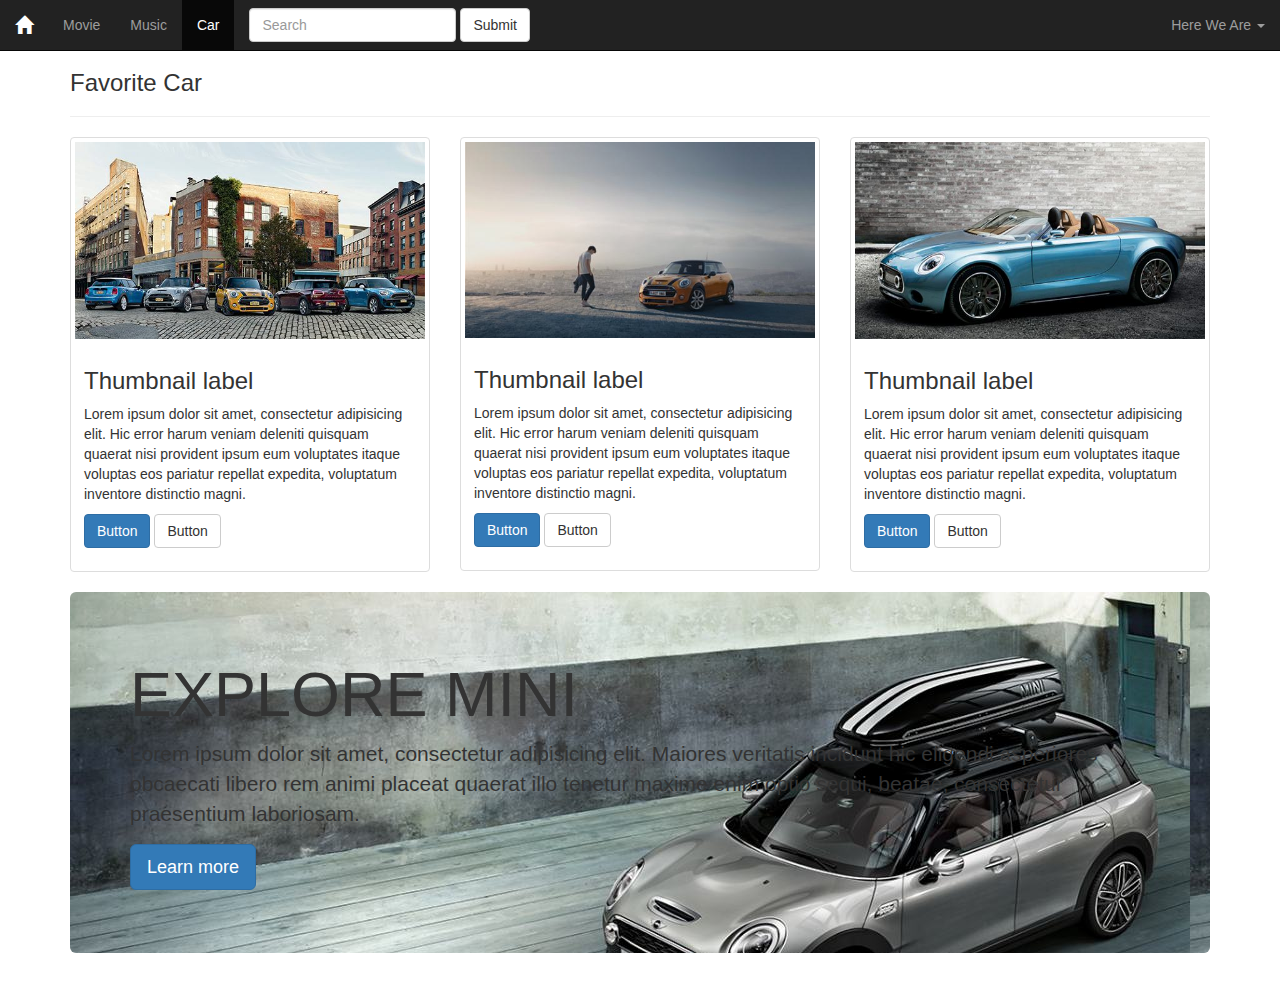
<file: car.html>
<!DOCTYPE html>
<html lang="en">
<head>
	<meta charset="UTF-8">
	<meta http-equiv="X-UA-Compatible" content="IE=edge"/>
	<meta name="viewport" content="width=device-width, initial-scale=1"/>
	<title>car.html</title>
	<link rel="stylesheet" href="css/bootstrap.css"/>
	<style>
		
		body {
			padding-top: 50px;
		}
		


	</style>
</head>
<body>
<nav class="navbar navbar-inverse navbar-fixed-top">
  <div class="container-fluid">
    <!-- Brand and toggle get grouped for better mobile display -->
    <div class="navbar-header">
      <button type="button" class="navbar-toggle collapsed" data-toggle="collapse" data-target="#bs-example-navbar-collapse-1" aria-expanded="false">
        <span class="sr-only">Toggle navigation</span>
        <span class="icon-bar"></span>
        <span class="icon-bar"></span>
        <span class="icon-bar"></span>
      </button>
      <a class="navbar-brand" href="index.html"><span class="glyphicon glyphicon-home" ></span></a>
    </div>

    <!-- Collect the nav links, forms, and other content for toggling -->
    <div class="collapse navbar-collapse" id="bs-example-navbar-collapse-1">
      <ul class="nav navbar-nav">
        <li><a href="index.html">Movie</a></li>
        <li><a href="music.html">Music</a></li>
        <li class="active"><a href="#">Car</a></li>         
      </ul>
      <form class="navbar-form navbar-left">
        <div class="form-group">
          <input type="text" class="form-control" placeholder="Search">
        </div>
        <button type="submit" class="btn btn-default">Submit</button>
      </form>
      <ul class="nav navbar-nav navbar-right">
        <li class="dropdown">
          <a href="#" class="dropdown-toggle" data-toggle="dropdown" role="button" aria-haspopup="true" aria-expanded="false">Here We Are <span class="caret"></span></a>
          <ul class="dropdown-menu">
            <li><a href="info.html">Info</a></li>
            <li><a href="map.html">Contact Us</a></li>            
          </ul>
        </li>
      </ul>
    </div><!-- /.navbar-collapse -->
  </div><!-- /.container-fluid -->
</nav>

<div class="container">
	<h3>Favorite Car</h3>
	<hr>
	<div class="row">
		<div class="col-sm-6 col-md-4">
		    <div class="thumbnail">
		      <img src="images/car01.jpg" >
		      <div class="caption">
		        <h3>Thumbnail label</h3>
		        <p>Lorem ipsum dolor sit amet, consectetur adipisicing elit. Hic error harum veniam deleniti quisquam quaerat nisi provident ipsum eum voluptates itaque voluptas eos pariatur repellat expedita, voluptatum inventore distinctio magni.</p>
		        <p><a href="#" class="btn btn-primary" role="button">Button</a> <a href="#" class="btn btn-default" role="button">Button</a></p>
		      </div>
		    </div>
		  </div>
		 <div class="col-sm-6 col-md-4">
		    <div class="thumbnail">
		      <img src="images/car02.jpg">
		      <div class="caption">
		        <h3>Thumbnail label</h3>
		        <p>Lorem ipsum dolor sit amet, consectetur adipisicing elit. Hic error harum veniam deleniti quisquam quaerat nisi provident ipsum eum voluptates itaque voluptas eos pariatur repellat expedita, voluptatum inventore distinctio magni.</p>
		        <p><a href="#" class="btn btn-primary" role="button">Button</a> <a href="#" class="btn btn-default" role="button">Button</a></p>
		      </div>
		    </div>
		  </div>
		  <div class="col-sm-6 col-md-4">
		    <div class="thumbnail">
		      <img src="images/car03.jpg">
		      <div class="caption">
		        <h3>Thumbnail label</h3>
		        <p>Lorem ipsum dolor sit amet, consectetur adipisicing elit. Hic error harum veniam deleniti quisquam quaerat nisi provident ipsum eum voluptates itaque voluptas eos pariatur repellat expedita, voluptatum inventore distinctio magni.</p>
		        <p><a href="#" class="btn btn-primary" role="button">Button</a> <a href="#" class="btn btn-default" role="button">Button</a></p>
		      </div>
		    </div>
		  </div>

	</div>

	<div class="jumbotron img-responsive" style="background-image: url(images/car.jpg);">
		  <h1>EXPLORE MINI</h1>
		  <p>Lorem ipsum dolor sit amet, consectetur adipisicing elit. Maiores veritatis incidunt hic eligendi asperiores obcaecati libero rem animi placeat quaerat illo tenetur maxime enim optio sequi, beatae, consectetur praesentium laboriosam.</p>
		  <p><a class="btn btn-primary btn-lg" href="#" role="button">Learn more</a></p>
	</div>

		
	
</div>

<script src="js/jquery-3.3.1.js"></script>
<script src="js/bootstrap.js"></script>
</body>
</html>
</file>
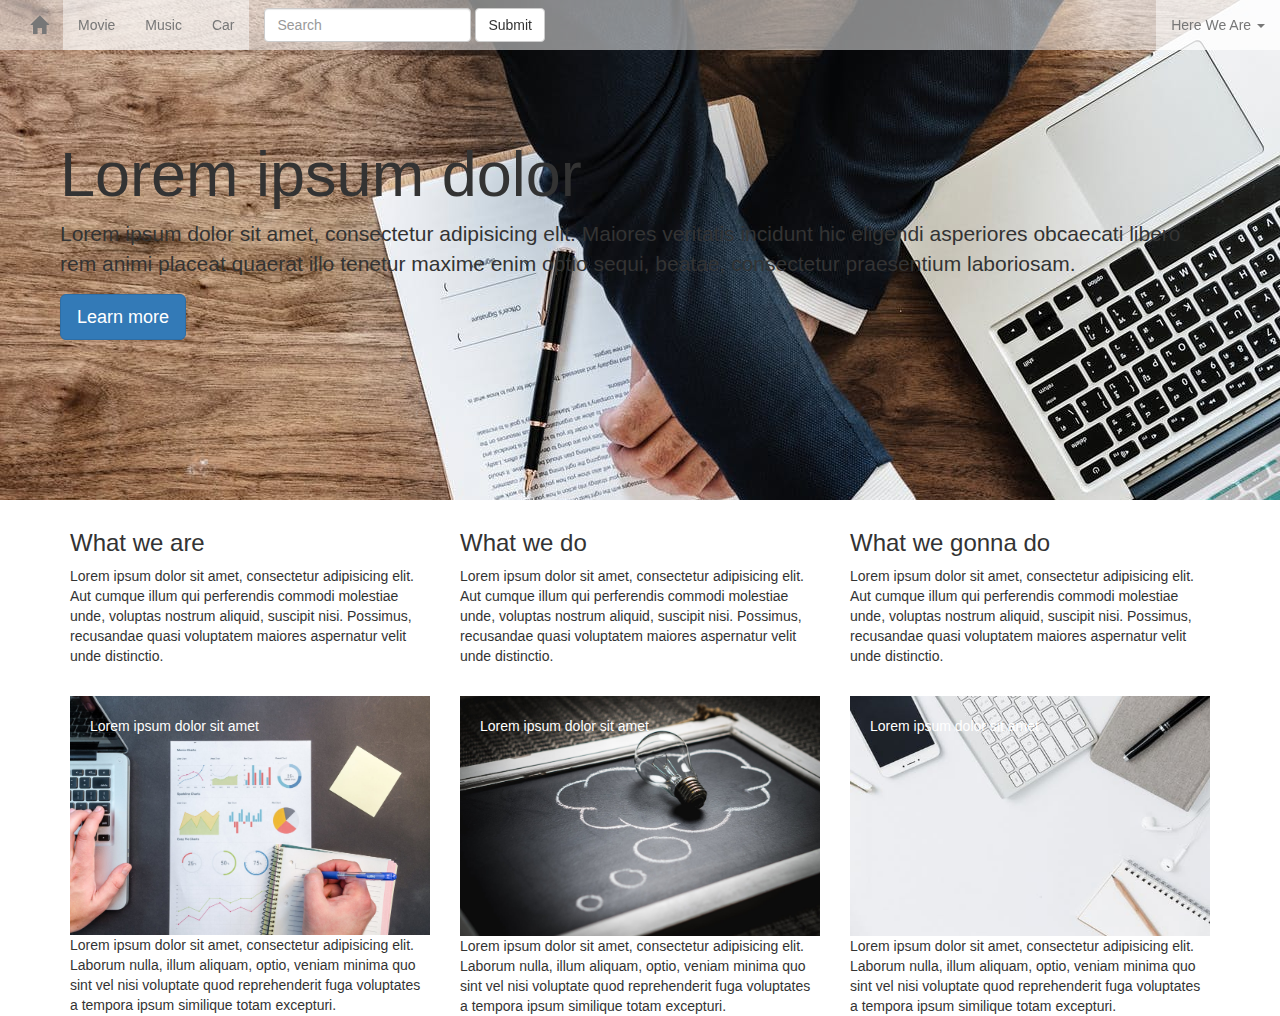
<file: info.html>
<!DOCTYPE html>
<html lang="en">
<head>
	<meta charset="UTF-8">
	<meta http-equiv="X-UA-Compatible" content="IE=edge"/>
	<meta name="viewport" content="width=device-width, initial-scale=1"/>
	<title>info.html</title>
	<link rel="stylesheet" href="css/bootstrap.css"/>
	<style>
		
		@media(min-width: 768px){
			.nav{
				background: rgba(255, 255, 255, 0.5);				
			}
		}

		.main {
			background-image: url(images/info.jpeg);
			margin: 0;
			height: 500px;
			border-radius: 0px;
			padding-top: 120px;
		}
		.data_m{
			position: relative;			
		}
		.data{			
			position: absolute;
			top: 20%;
			left: 0%;
			width: 100%;
			color: #fff;
			padding-left: 20px;
			padding-top: 20px;		
		}

	</style>
</head>
<body>
<nav class="nav navbar-default navbar-fixed-top">
  <div class="container-fluid">
    <!-- Brand and toggle get grouped for better mobile display -->
    <div class="navbar-header">
      <button type="button" class="navbar-toggle collapsed" data-toggle="collapse" data-target="#bs-example-navbar-collapse-1" aria-expanded="false">
        <span class="sr-only">Toggle navigation</span>
        <span class="icon-bar"></span>
        <span class="icon-bar"></span>
        <span class="icon-bar"></span>
      </button>
      <a class="navbar-brand" href="index.html"><span class="glyphicon glyphicon-home" ></span></a>
    </div>

    <!-- Collect the nav links, forms, and other content for toggling -->
    <div class="collapse navbar-collapse" id="bs-example-navbar-collapse-1">
      <ul class="nav navbar-nav">
        <li><a href="index.html">Movie</a></li>
        <li><a href="music.html">Music</a></li>
        <li><a href="car.html">Car</a></li>         
      </ul>
      <form class="navbar-form navbar-left">
        <div class="form-group">
          <input type="text" class="form-control" placeholder="Search">
        </div>
        <button type="submit" class="btn btn-default">Submit</button>
      </form>
      <ul class="nav navbar-nav navbar-right">
        <li class="dropdown">
          <a href="#" class="dropdown-toggle" data-toggle="dropdown" role="button" aria-haspopup="true" aria-expanded="false">Here We Are <span class="caret"></span></a>
          <ul class="dropdown-menu">
            <li><a href="info.html">Info</a></li>
            <li><a href="map.html">Contact Us</a></li>            
          </ul>
        </li>
      </ul>
    </div><!-- /.navbar-collapse -->
  </div><!-- /.container-fluid -->
</nav>

<div class="container-fluid" style="padding-left:0; padding-right: 0;">
	<div class="jumbotron img-responsive main" style="border-radius: 0;">
		  <h1>Lorem ipsum dolor</h1>
		  <p>Lorem ipsum dolor sit amet, consectetur adipisicing elit. Maiores veritatis incidunt hic eligendi asperiores obcaecati libero rem animi placeat quaerat illo tenetur maxime enim optio sequi, beatae, consectetur praesentium laboriosam.</p>
		  <p><a class="btn btn-primary btn-lg" href="#" role="button">Learn more</a></p>
	</div>
</div>

<div class="container">
	<div class="row" style="margin-top: 10px; margin-bottom: 20px;">
		<div class="col-sm-6 col-md-4">
			<h3>What we are</h3>
			<p>Lorem ipsum dolor sit amet, consectetur adipisicing elit. Aut cumque illum qui perferendis commodi molestiae unde, voluptas nostrum aliquid, suscipit nisi. Possimus, recusandae quasi voluptatem maiores aspernatur velit unde distinctio.</p>
		</div>
		<div class="col-sm-6 col-md-4">
			<h3>What we do</h3>
			<p>Lorem ipsum dolor sit amet, consectetur adipisicing elit. Aut cumque illum qui perferendis commodi molestiae unde, voluptas nostrum aliquid, suscipit nisi. Possimus, recusandae quasi voluptatem maiores aspernatur velit unde distinctio.</p>
		</div>
		<div class="col-sm-6 col-md-4">
			<h3>What we gonna do</h3>
			<p>Lorem ipsum dolor sit amet, consectetur adipisicing elit. Aut cumque illum qui perferendis commodi molestiae unde, voluptas nostrum aliquid, suscipit nisi. Possimus, recusandae quasi voluptatem maiores aspernatur velit unde distinctio.</p>
		</div>
	</div>
	<div class="row">
		<div class="col-sm-6 col-md-4">
			<div class="data_m"><div class="data">Lorem ipsum dolor sit amet</div></div>
			<img src="images/info1.jpeg" class="img img-responsive"/>
			<div>Lorem ipsum dolor sit amet, consectetur adipisicing elit. Laborum nulla, illum aliquam, optio, veniam minima quo sint vel nisi voluptate quod reprehenderit fuga voluptates a tempora ipsum similique totam excepturi.</div>
		</div>
		<div class="col-sm-6 col-md-4">
			<div class="data_m"><div class="data">Lorem ipsum dolor sit amet</div></div>
			<img src="images/info2.jpeg" class="img img-responsive"/>
			<div>Lorem ipsum dolor sit amet, consectetur adipisicing elit. Laborum nulla, illum aliquam, optio, veniam minima quo sint vel nisi voluptate quod reprehenderit fuga voluptates a tempora ipsum similique totam excepturi.</div>
		</div>
		<div class="col-sm-6 col-md-4">
			<div class="data_m"><div class="data">Lorem ipsum dolor sit amet</div></div>
			<img src="images/info3.jpeg" class="img img-responsive"/>
			<div>Lorem ipsum dolor sit amet, consectetur adipisicing elit. Laborum nulla, illum aliquam, optio, veniam minima quo sint vel nisi voluptate quod reprehenderit fuga voluptates a tempora ipsum similique totam excepturi.</div>
		</div>
	</div>

	

</div>



<script src="js/jquery-3.3.1.js"></script>
<script src="js/bootstrap.js"></script>
</body>
</html>
</file>
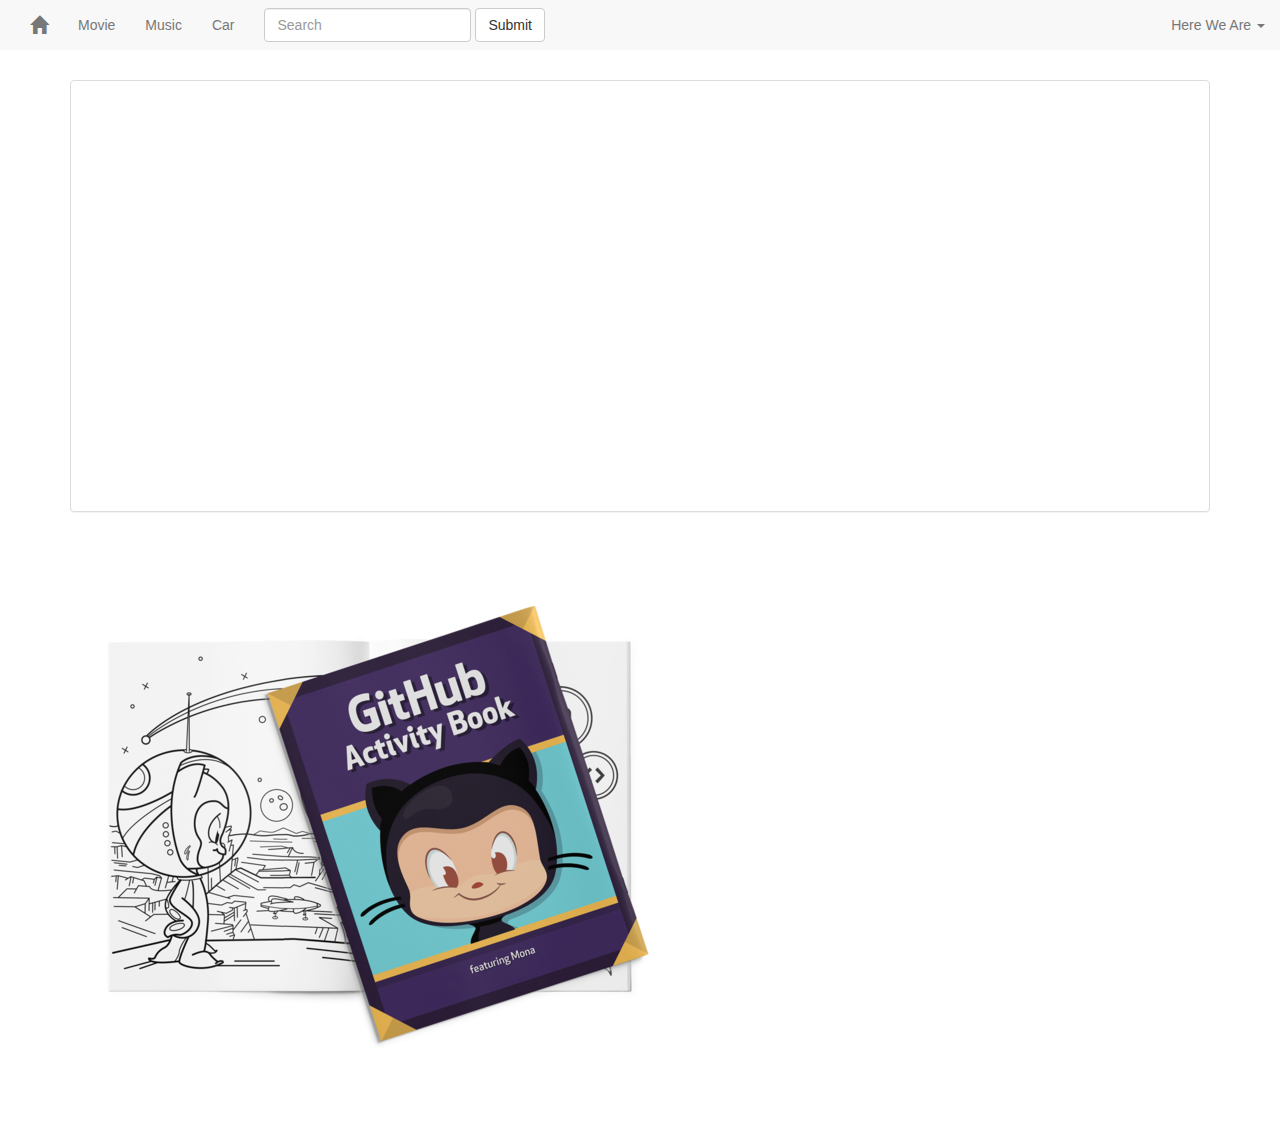
<file: map.html>
<!DOCTYPE html>
<html lang="en">
<head>
	<meta charset="UTF-8">
	<meta http-equiv="X-UA-Compatible" content="IE=edge"/>
	<meta name="viewport" content="width=device-width, initial-scale=1"/>
	<title> </title>
	<link rel="stylesheet" href="css/bootstrap.css"/>
	<style>
		
		body {
			padding-top: 80px;
		}
		

	</style>
	<script type="text/javascript" src="http://maps.google.com/maps/api/js?sensor=false&language=ko"></script>
	<script> 
		  function initialize() { 
		  var myLatlng = new google.maps.LatLng(37.567537, 126.982310); // y, x좌표값
		  var mapOptions = { 
		        zoom: 15, 
		        center: myLatlng, 
		        mapTypeId: google.maps.MapTypeId.ROADMAP 
		  } 
		 
		  var map = new google.maps.Map(document.getElementById('map_canvas'), mapOptions);
		  var marker = new google.maps.Marker({ 
		            position: myLatlng, 
		            map: map, 
		            title: "acorn" 
		  }); 
		  var infowindow = new google.maps.InfoWindow( 
		          { 
		            content: "<h1>acorn</h1>", 
		            maxWidth: 800 
		          } 
		  ); 

		  google.maps.event.addListener(marker, 'click', function() { 
		  infowindow.open(map, marker); 
		  }); 
		  } 
 </script> 

</head>
<body onload="initialize()">
<nav class="nav navbar-default navbar-fixed-top">
  <div class="container-fluid">
    <!-- Brand and toggle get grouped for better mobile display -->
    <div class="navbar-header">
      <button type="button" class="navbar-toggle collapsed" data-toggle="collapse" data-target="#bs-example-navbar-collapse-1" aria-expanded="false">
        <span class="sr-only">Toggle navigation</span>
        <span class="icon-bar"></span>
        <span class="icon-bar"></span>
        <span class="icon-bar"></span>
      </button>
      <a class="navbar-brand" href="index.html"><span class="glyphicon glyphicon-home" ></span></a>
    </div>

    <!-- Collect the nav links, forms, and other content for toggling -->
    <div class="collapse navbar-collapse" id="bs-example-navbar-collapse-1">
      <ul class="nav navbar-nav">
        <li><a href="index.html">Movie</a></li>
        <li><a href="music.html">Music</a></li>
        <li><a href="car.html">Car</a></li>         
      </ul>
      <form class="navbar-form navbar-left">
        <div class="form-group">
          <input type="text" class="form-control" placeholder="Search">
        </div>
        <button type="submit" class="btn btn-default">Submit</button>
      </form>
      <ul class="nav navbar-nav navbar-right">
        <li class="dropdown">
          <a href="#" class="dropdown-toggle" data-toggle="dropdown" role="button" aria-haspopup="true" aria-expanded="false">Here We Are <span class="caret"></span></a>
          <ul class="dropdown-menu">
            <li><a href="info.html">Info</a></li>
            <li><a href="map.html">Contact Us</a></li>            
          </ul>
        </li>
      </ul>
    </div><!-- /.navbar-collapse -->
  </div><!-- /.container-fluid -->
</nav>

<div class="container">
	
	<div class="panel panel-default">
  		<div class="panel-body">
			<div id="map_canvas" style="width:100%; height:400px;"></div> 

			
  		</div>

	</div>
	<p class="text-center"><img src="images/coloring-book.png" alt="" class="img-responsive"></p>
</div>

<script src="js/jquery-3.3.1.js"></script>
<script src="js/bootstrap.js"></script>
</body>
</html>
</file>
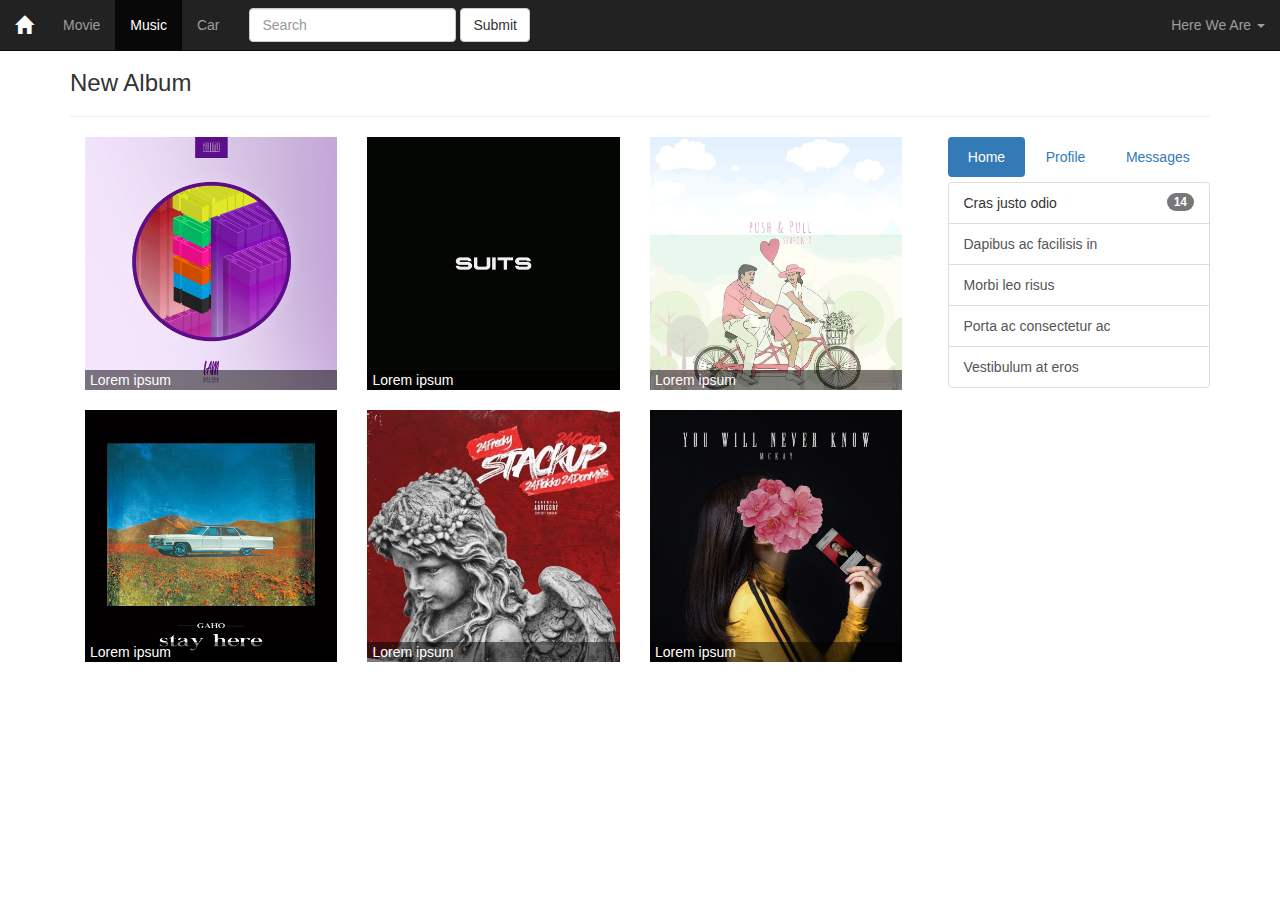
<file: music.html>
<!DOCTYPE html>
<html lang="en">
<head>
	<meta charset="UTF-8">
	<meta http-equiv="X-UA-Compatible" content="IE=edge"/>
	<meta name="viewport" content="width=device-width, initial-scale=1"/>
	<title>music.html</title>
	<link rel="stylesheet" href="css/bootstrap.css"/>
	<style>
		
		body {
			padding-top: 50px;
		}
		.data_m{
			position: relative;
			margin-bottom: 20px;
		}
		.data{
			background: rgba(0, 0, 0, 0.5);	
			position: absolute;
			bottom: 0%;
			left: 0%;
			width: 100%;
			color: #fff;
			padding-left:5px;			
		}


	</style>
	

</head>
<body>
<nav class="navbar navbar-inverse navbar-fixed-top">
  <div class="container-fluid">
    <!-- Brand and toggle get grouped for better mobile display -->
    <div class="navbar-header">
      <button type="button" class="navbar-toggle collapsed" data-toggle="collapse" data-target="#bs-example-navbar-collapse-1" aria-expanded="false">
        <span class="sr-only">Toggle navigation</span>
        <span class="icon-bar"></span>
        <span class="icon-bar"></span>
        <span class="icon-bar"></span>
      </button>
      <a class="navbar-brand" href="index.html"><span class="glyphicon glyphicon-home" ></span></a>
    </div>

    <!-- Collect the nav links, forms, and other content for toggling -->
    <div class="collapse navbar-collapse" id="bs-example-navbar-collapse-1">
      <ul class="nav navbar-nav">
        <li><a href="index.html">Movie</a></li>
        <li class="active"><a href="#">Music</a></li>
        <li><a href="car.html">Car</a></li>         
      </ul>
      <form class="navbar-form navbar-left">
        <div class="form-group">
          <input type="text" class="form-control" placeholder="Search">
        </div>
        <button type="submit" class="btn btn-default">Submit</button>
      </form>
      <ul class="nav navbar-nav navbar-right">
        <li class="dropdown">
          <a href="#" class="dropdown-toggle" data-toggle="dropdown" role="button" aria-haspopup="true" aria-expanded="false">Here We Are <span class="caret"></span></a>
          <ul class="dropdown-menu">
            <li><a href="info.html">Info</a></li>
            <li><a href="map.html">Contact Us</a></li>            
          </ul>
        </li>
      </ul>
    </div><!-- /.navbar-collapse -->
  </div><!-- /.container-fluid -->
</nav>

<div class="container">
	<h3>New Album</h3>
	<hr>
	<div class="row">
		<div class="col-md-9">
			<div class="col-md-4">
				<div class="data_m">
				<img src="images/m01.jpg" class="img img-responsive">			
				<div class="data">Lorem ipsum </div></div>
			</div>
			<div class="col-md-4">
				<div class="data_m">
				<img src="images/m02.jpg" class="img img-responsive">			
				<div class="data">Lorem ipsum </div></div>
			</div>
			<div class="col-md-4">
				<div class="data_m">
				<img src="images/m03.jpg" class="img img-responsive">			
				<div class="data">Lorem ipsum </div></div>
			</div>
			<div class="col-md-4">
				<div class="data_m">
				<img src="images/m04.jpg" class="img img-responsive">			
				<div class="data">Lorem ipsum </div></div>
			</div>
			<div class="col-md-4">
				<div class="data_m">
				<img src="images/m05.jpg" class="img img-responsive">			
				<div class="data">Lorem ipsum </div></div>
			</div>
			<div class="col-md-4">
				<div class="data_m">
				<img src="images/m06.jpg" class="img img-responsive">			
				<div class="data">Lorem ipsum </div></div>
			</div>


			<!-- <iframe width="100%" src="https://www.youtube.com/watch?v=i0p1bmr0EmE" frameborder="0" allowfullscreen=""></iframe>
 -->

			<!-- <div class="embed-responsive embed-responsive-4by3" style="background-color: #999;">
  			<iframe class="embed-responsive-item" src="https://youtu.be/-oJbwQZvvHA"></iframe>
			</div> -->
		</div>
		<div class="col-md-3" >
			<ul class="nav nav-pills nav-justified" role="tablist" style="margin-bottom:5px;">
			  <li role="presentation" class="active"><a href="#">Home</a></li>
			  <li role="presentation"><a href="#">Profile</a></li>
			  <li role="presentation"><a href="#">Messages</a></li>
			</ul>
			
			<ul class="list-group">
				<li class="list-group-item">
    				<span class="badge">14</span>Cras justo odio
    			</li>
    			<a href="#" class="list-group-item">Dapibus ac facilisis in</a>
    			<a href="#" class="list-group-item">Morbi leo risus</a>
  				<a href="#" class="list-group-item">Porta ac consectetur ac</a>
  				<a href="#" class="list-group-item">Vestibulum at eros</a> 
    		</ul>


		</div>
		
	</div>

	
</div>

<script src="js/jquery-3.3.1.js"></script>
<script src="js/bootstrap.js"></script>

<script type="text/javascript">
	  $(window).resize(function(){resizeYoutube();});
	  $(function(){resizeYoutube();});
	  function resizeYoutube(){ $("iframe").each(function(){ if( /^https?:\/\/www.youtube.com\/embed\//g.test($(this).attr("src")) ){ $(this).css("width","100%"); $(this).css("height",Math.ceil( parseInt($(this).css("width")) * 480 / 854 ) + "px");} }); }
</script>
</body>
</html>
</file>
